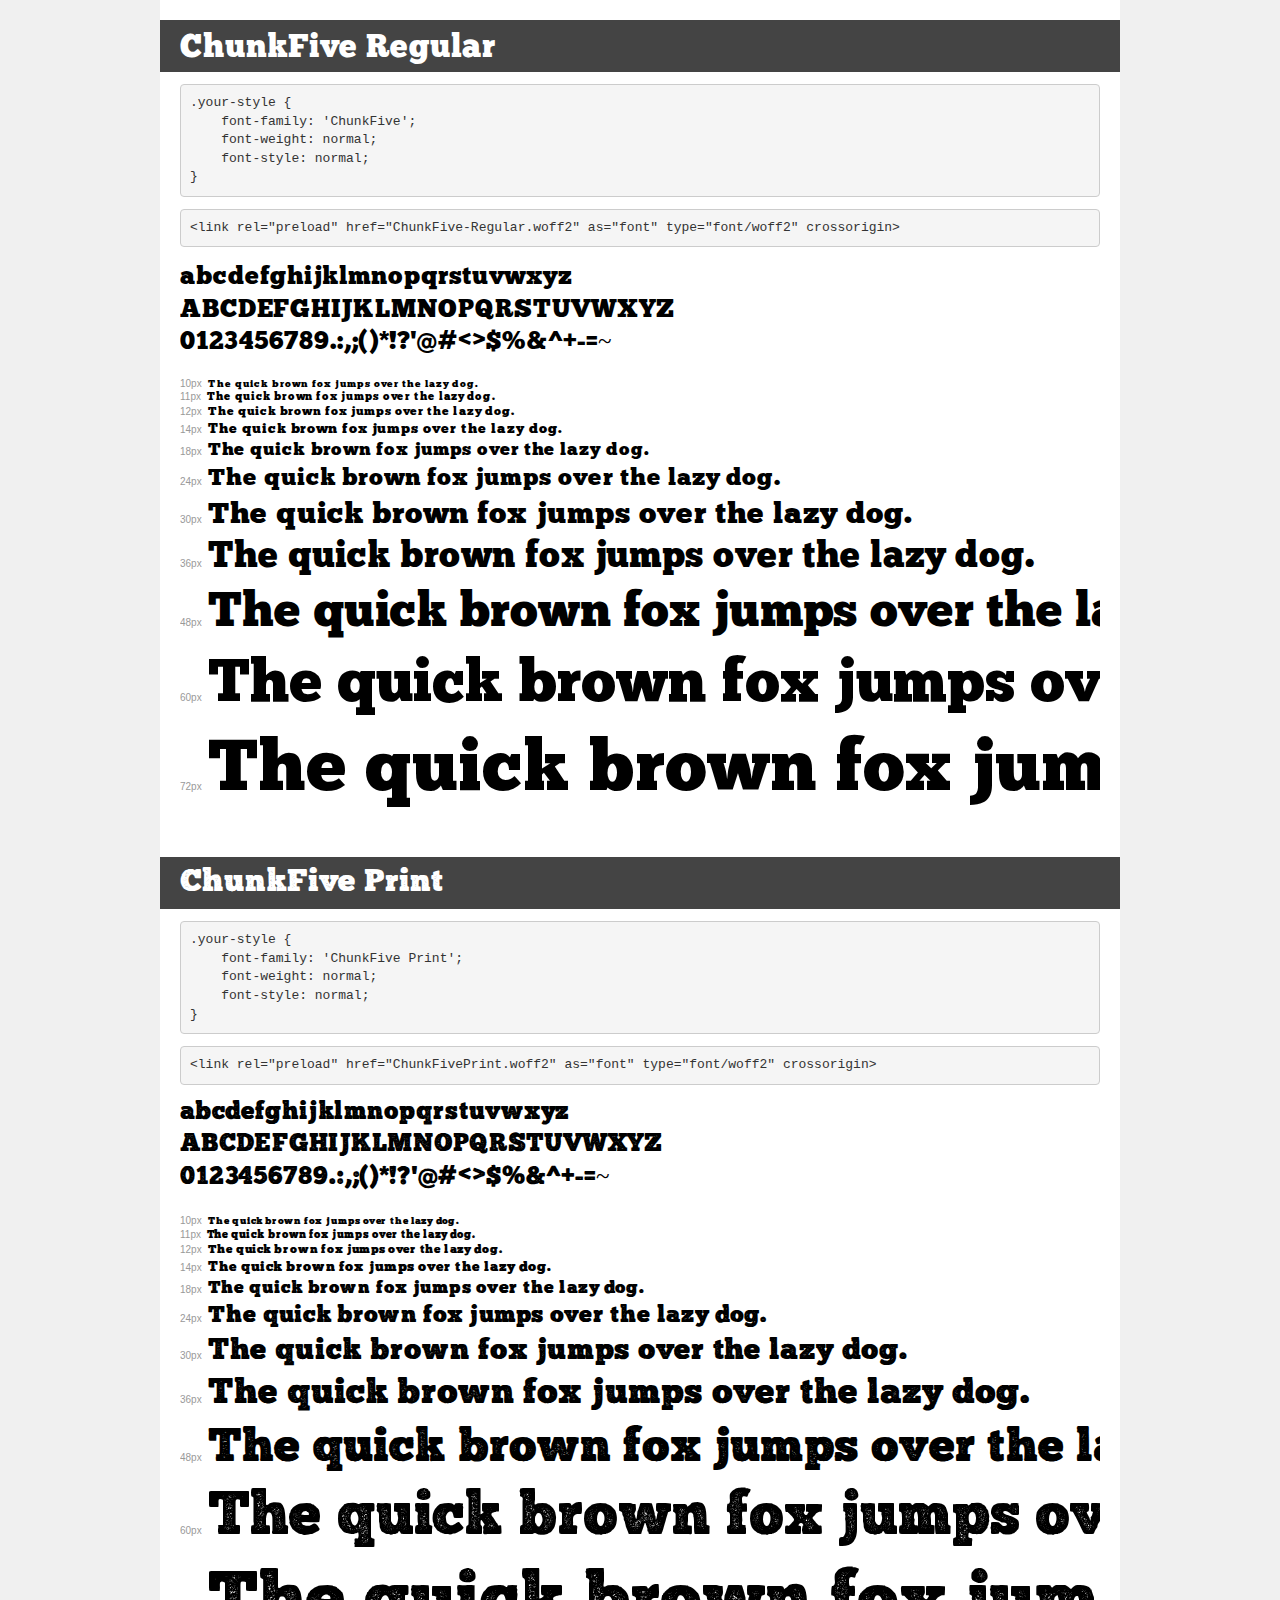
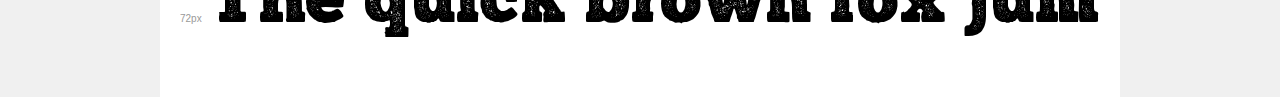
<file: fonts/demo.html>
<!DOCTYPE html>
<html lang="en">
<head>
    <meta charset="utf-8">
    <meta http-equiv="X-UA-Compatible" content="IE=edge">
    <meta name="viewport" content="width=device-width, initial-scale=1">
    <meta name="robots" content="noindex, noarchive">
    <meta name="format-detection" content="telephone=no">
    <title>Transfonter demo</title>
    <link href="stylesheet.css" rel="stylesheet">
    <style>
        /*
        http://meyerweb.com/eric/tools/css/reset/
        v2.0 | 20110126
        License: none (public domain)
        */
        html, body, div, span, applet, object, iframe,
        h1, h2, h3, h4, h5, h6, p, blockquote, pre,
        a, abbr, acronym, address, big, cite, code,
        del, dfn, em, img, ins, kbd, q, s, samp,
        small, strike, strong, sub, sup, tt, var,
        b, u, i, center,
        dl, dt, dd, ol, ul, li,
        fieldset, form, label, legend,
        table, caption, tbody, tfoot, thead, tr, th, td,
        article, aside, canvas, details, embed,
        figure, figcaption, footer, header, hgroup,
        menu, nav, output, ruby, section, summary,
        time, mark, audio, video {
            margin: 0;
            padding: 0;
            border: 0;
            font-size: 100%;
            font: inherit;
            vertical-align: baseline;
        }
        /* HTML5 display-role reset for older browsers */
        article, aside, details, figcaption, figure,
        footer, header, hgroup, menu, nav, section {
            display: block;
        }
        body {
            line-height: 1;
        }
        ol, ul {
            list-style: none;
        }
        blockquote, q {
            quotes: none;
        }
        blockquote:before, blockquote:after,
        q:before, q:after {
            content: '';
            content: none;
        }
        table {
            border-collapse: collapse;
            border-spacing: 0;
        }
        /* demo styles */
        body {
            background: #f0f0f0;
            color: #000;
        }
        .page {
            background: #fff;
            width: 920px;
            margin: 0 auto;
            padding: 20px 20px 0 20px;
            overflow: hidden;
        }
        .font-container {
            overflow-x: auto;
            overflow-y: hidden;
            margin-bottom: 40px;
            line-height: 1.3;
            white-space: nowrap;
            padding-bottom: 5px;
        }
        h1 {
            position: relative;
            background: #444;
            font-size: 32px;
            color: #fff;
            padding: 10px 20px;
            margin: 0 -20px 12px -20px;
        }
        .letters {
            font-size: 25px;
            margin-bottom: 20px;
        }
        .s10:before {
            content: '10px';
        }
        .s11:before {
            content: '11px';
        }
        .s12:before {
            content: '12px';
        }
        .s14:before {
            content: '14px';
        }
        .s18:before {
            content: '18px';
        }
        .s24:before {
            content: '24px';
        }
        .s30:before {
            content: '30px';
        }
        .s36:before {
            content: '36px';
        }
        .s48:before {
            content: '48px';
        }
        .s60:before {
            content: '60px';
        }
        .s72:before {
            content: '72px';
        }
        .s10:before, .s11:before, .s12:before, .s14:before,
        .s18:before, .s24:before, .s30:before, .s36:before,
        .s48:before, .s60:before, .s72:before {
            font-family: Arial, sans-serif;
            font-size: 10px;
            font-weight: normal;
            font-style: normal;
            color: #999;
            padding-right: 6px;
        }
        pre {
            display: block;
            padding: 9px;
            margin: 0 0 12px;
            font-family: Monaco, Menlo, Consolas, "Courier New", monospace;
            font-size: 13px;
            line-height: 1.428571429;
            color: #333;
            font-weight: normal;
            font-style: normal;
            background-color: #f5f5f5;
            border: 1px solid #ccc;
            overflow-x: auto;
            border-radius: 4px;
        }
        /* responsive */
        @media (max-width: 959px) {
            .page {
                width: auto;
                margin: 0;
            }
        }
    </style>
</head>
<body>
<div class="page">
    <div class="demo">
        <h1 style="font-family: 'ChunkFive'; font-weight: normal; font-style: normal;">ChunkFive Regular</h1>
        <pre title="Usage">.your-style {
    font-family: 'ChunkFive';
    font-weight: normal;
    font-style: normal;
}</pre>
        <pre title="Preload (optional)">
&lt;link rel=&quot;preload&quot; href=&quot;ChunkFive-Regular.woff2&quot; as=&quot;font&quot; type=&quot;font/woff2&quot; crossorigin&gt;</pre>
        <div class="font-container" style="font-family: 'ChunkFive'; font-weight: normal; font-style: normal;">
            <p class="letters">
                abcdefghijklmnopqrstuvwxyz<br>
ABCDEFGHIJKLMNOPQRSTUVWXYZ<br>
                0123456789.:,;()*!?'@#&lt;&gt;$%&^+-=~
            </p>
            <p class="s10" style="font-size: 10px;">The quick brown fox jumps over the lazy dog.</p>
            <p class="s11" style="font-size: 11px;">The quick brown fox jumps over the lazy dog.</p>
            <p class="s12" style="font-size: 12px;">The quick brown fox jumps over the lazy dog.</p>
            <p class="s14" style="font-size: 14px;">The quick brown fox jumps over the lazy dog.</p>
            <p class="s18" style="font-size: 18px;">The quick brown fox jumps over the lazy dog.</p>
            <p class="s24" style="font-size: 24px;">The quick brown fox jumps over the lazy dog.</p>
            <p class="s30" style="font-size: 30px;">The quick brown fox jumps over the lazy dog.</p>
            <p class="s36" style="font-size: 36px;">The quick brown fox jumps over the lazy dog.</p>
            <p class="s48" style="font-size: 48px;">The quick brown fox jumps over the lazy dog.</p>
            <p class="s60" style="font-size: 60px;">The quick brown fox jumps over the lazy dog.</p>
            <p class="s72" style="font-size: 72px;">The quick brown fox jumps over the lazy dog.</p>
        </div>
    </div>

    <div class="demo">
        <h1 style="font-family: 'ChunkFive Print'; font-weight: normal; font-style: normal;">ChunkFive Print</h1>
        <pre title="Usage">.your-style {
    font-family: 'ChunkFive Print';
    font-weight: normal;
    font-style: normal;
}</pre>
        <pre title="Preload (optional)">
&lt;link rel=&quot;preload&quot; href=&quot;ChunkFivePrint.woff2&quot; as=&quot;font&quot; type=&quot;font/woff2&quot; crossorigin&gt;</pre>
        <div class="font-container" style="font-family: 'ChunkFive Print'; font-weight: normal; font-style: normal;">
            <p class="letters">
                abcdefghijklmnopqrstuvwxyz<br>
ABCDEFGHIJKLMNOPQRSTUVWXYZ<br>
                0123456789.:,;()*!?'@#&lt;&gt;$%&^+-=~
            </p>
            <p class="s10" style="font-size: 10px;">The quick brown fox jumps over the lazy dog.</p>
            <p class="s11" style="font-size: 11px;">The quick brown fox jumps over the lazy dog.</p>
            <p class="s12" style="font-size: 12px;">The quick brown fox jumps over the lazy dog.</p>
            <p class="s14" style="font-size: 14px;">The quick brown fox jumps over the lazy dog.</p>
            <p class="s18" style="font-size: 18px;">The quick brown fox jumps over the lazy dog.</p>
            <p class="s24" style="font-size: 24px;">The quick brown fox jumps over the lazy dog.</p>
            <p class="s30" style="font-size: 30px;">The quick brown fox jumps over the lazy dog.</p>
            <p class="s36" style="font-size: 36px;">The quick brown fox jumps over the lazy dog.</p>
            <p class="s48" style="font-size: 48px;">The quick brown fox jumps over the lazy dog.</p>
            <p class="s60" style="font-size: 60px;">The quick brown fox jumps over the lazy dog.</p>
            <p class="s72" style="font-size: 72px;">The quick brown fox jumps over the lazy dog.</p>
        </div>
    </div>

</div>
</body>
</html>
</file>
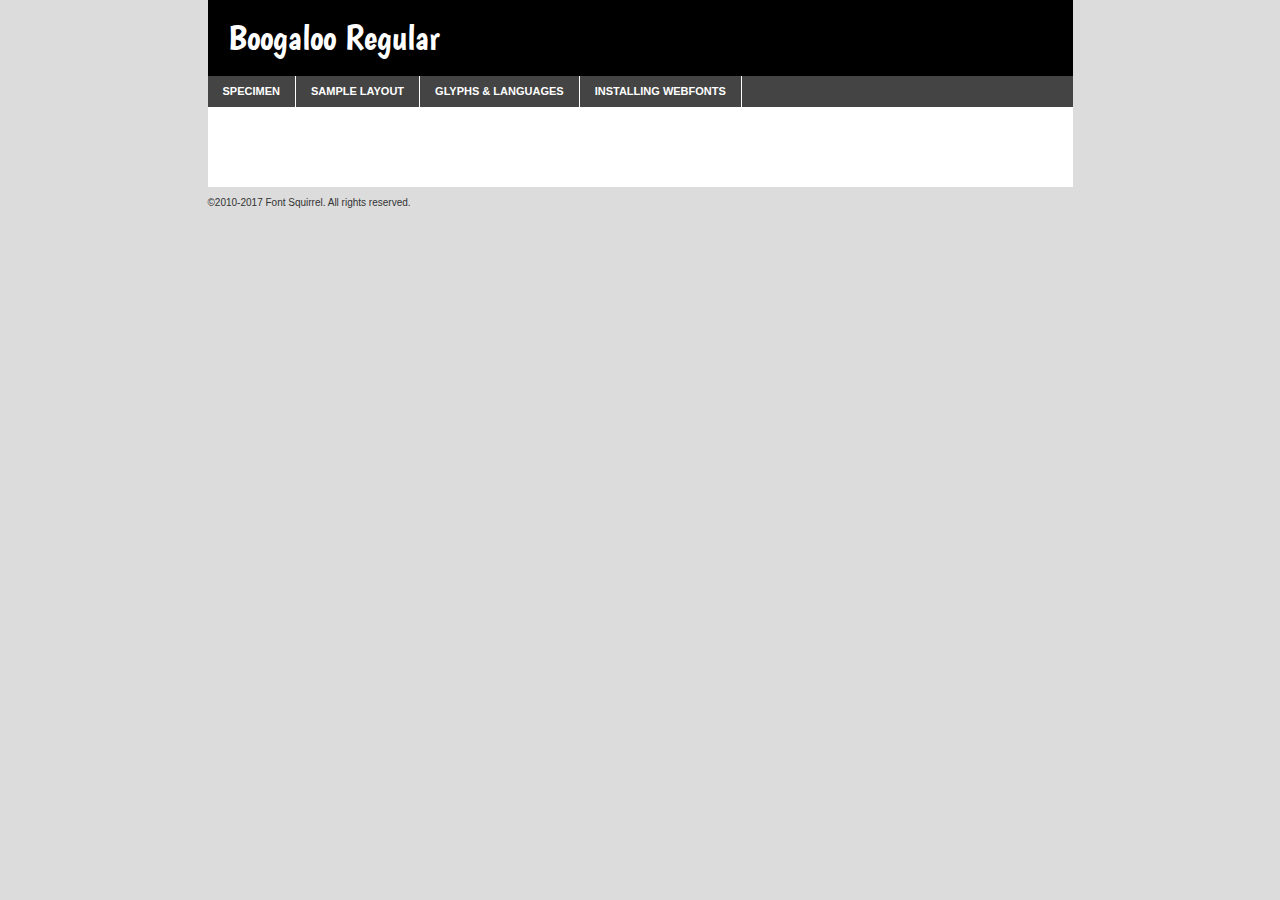
<file: font/webfontkit-20250608-030542/boogaloo-regular-demo.html>
<!DOCTYPE html PUBLIC "-//W3C//DTD XHTML 1.0 Transitional//EN"
        "http://www.w3.org/TR/xhtml1/DTD/xhtml1-transitional.dtd">

<html xmlns="http://www.w3.org/1999/xhtml" xml:lang="en" lang="en">
<head>
    <meta http-equiv="Content-Type" content="text/html; charset=utf-8"/>
    <script src="http://ajax.googleapis.com/ajax/libs/jquery/1.7.2/jquery.min.js" type="text/javascript" charset="utf-8"></script>
    <script type="text/javascript">
		(function($) {
			$.fn.easyTabs = function(option) {
				var param = jQuery.extend({ fadeSpeed: 'fast', defaultContent: 1, activeClass: 'active' }, option);
				$(this).each(function() {
					var thisId = '#' + this.id;
					if ( param.defaultContent == '' )
					{
						param.defaultContent = 1;
					}
					if ( typeof param.defaultContent == 'number' )
					{
						var defaultTab = $(thisId + ' .tabs li:eq(' + (param.defaultContent - 1) + ') a').attr('href').substr(1);
					}
					else
					{
						var defaultTab = param.defaultContent;
					}
					$(thisId + ' .tabs li a').each(function() {
						var tabToHide = $(this).attr('href').substr(1);
						$('#' + tabToHide).addClass('easytabs-tab-content');
					});
					hideAll();
					changeContent(defaultTab);

					function hideAll() {$(thisId + ' .easytabs-tab-content').hide();}

					function changeContent(tabId)
					{
						hideAll();
						$(thisId + ' .tabs li').removeClass(param.activeClass);
						$(thisId + ' .tabs li a[href=#' + tabId + ']').closest('li').addClass(param.activeClass);
						if ( param.fadeSpeed != 'none' )
						{
							$(thisId + ' #' + tabId).fadeIn(param.fadeSpeed);
						}
						else
						{
							$(thisId + ' #' + tabId).show();
						}
					}

					$(thisId + ' .tabs li').click(function() {
						var tabId = $(this).find('a').attr('href').substr(1);
						changeContent(tabId);
						return false;
					});
				});
			}
		})(jQuery);
    </script>
    <link rel="stylesheet" href="specimen_files/specimen_stylesheet.css" type="text/css" charset="utf-8"/>
    <link rel="stylesheet" href="stylesheet.css" type="text/css" charset="utf-8"/>

    <style type="text/css">
        		body {
			font-family: 'boogalooregular';
        		}

            </style>

    <title>Boogaloo Regular Specimen</title>


    <script type="text/javascript" charset="utf-8">
		$(document).ready(function() {
			$('#container').easyTabs({ defaultContent: 1 });
		});
    </script>
</head>

<body>
<div id="container">
    <div id="header">
		Boogaloo Regular    </div>
    <ul class="tabs">
        <li><a href="#specimen">Specimen</a></li>
        <li><a href="#layout">Sample Layout</a></li>
                <li><a href="#glyphs">Glyphs &amp; Languages</a></li>
        <li><a href="#installing">Installing Webfonts</a></li>

    </ul>

    <div id="main_content">


        <div id="specimen">

            <div class="section">
                <div class="grid12 firstcol">
                    <div class="huge">AaBb</div>
                </div>
            </div>

            <div class="section">
                <div class="glyph_range">A&#x200B;B&#x200b;C&#x200b;D&#x200b;E&#x200b;F&#x200b;G&#x200b;H&#x200b;I&#x200b;J&#x200b;K&#x200b;L&#x200b;M&#x200b;N&#x200b;O&#x200b;P&#x200b;Q&#x200b;R&#x200b;S&#x200b;T&#x200b;U&#x200b;V&#x200b;W&#x200b;X&#x200b;Y&#x200b;Z&#x200b;a&#x200b;b&#x200b;c&#x200b;d&#x200b;e&#x200b;f&#x200b;g&#x200b;h&#x200b;i&#x200b;j&#x200b;k&#x200b;l&#x200b;m&#x200b;n&#x200b;o&#x200b;p&#x200b;q&#x200b;r&#x200b;s&#x200b;t&#x200b;u&#x200b;v&#x200b;w&#x200b;x&#x200b;y&#x200b;z&#x200b;1&#x200b;2&#x200b;3&#x200b;4&#x200b;5&#x200b;6&#x200b;7&#x200b;8&#x200b;9&#x200b;0&#x200b;&amp;&#x200b;.&#x200b;,&#x200b;?&#x200b;!&#x200b;&#64;&#x200b;(&#x200b;)&#x200b;#&#x200b;$&#x200b;%&#x200b;*&#x200b;+&#x200b;-&#x200b;=&#x200b;:&#x200b;;</div>
            </div>
            <div class="section">
                <div class="grid12 firstcol">
                    <table class="sample_table">
                        <tr>
                            <td>10</td>
                            <td class="size10">abcdefghijklmnopqrstuvwxyzABCDEFGHIJKLMNOPQRSTUVWXYZ0123456789abcdefghijklmnopqrstuvwxyzABCDEFGHIJKLMNOPQRSTUVWXYZ0123456789abcdefghijklmnopqrstuvwxyzABCDEFGHIJKLMNOPQRSTUVWXYZ</td>
                        </tr>
                        <tr>
                            <td>11</td>
                            <td class="size11">abcdefghijklmnopqrstuvwxyzABCDEFGHIJKLMNOPQRSTUVWXYZ0123456789abcdefghijklmnopqrstuvwxyzABCDEFGHIJKLMNOPQRSTUVWXYZ0123456789abcdefghijklmnopqrstuvwxyzABCDEFGHIJKLMNOPQRSTUVWXYZ</td>
                        </tr>
                        <tr>
                            <td>12</td>
                            <td class="size12">abcdefghijklmnopqrstuvwxyzABCDEFGHIJKLMNOPQRSTUVWXYZ0123456789abcdefghijklmnopqrstuvwxyzABCDEFGHIJKLMNOPQRSTUVWXYZ0123456789abcdefghijklmnopqrstuvwxyzABCDEFGHIJKLMNOPQRSTUVWXYZ</td>
                        </tr>
                        <tr>
                            <td>13</td>
                            <td class="size13">abcdefghijklmnopqrstuvwxyzABCDEFGHIJKLMNOPQRSTUVWXYZ0123456789abcdefghijklmnopqrstuvwxyzABCDEFGHIJKLMNOPQRSTUVWXYZ0123456789abcdefghijklmnopqrstuvwxyzABCDEFGHIJKLMNOPQRSTUVWXYZ</td>
                        </tr>
                        <tr>
                            <td>14</td>
                            <td class="size14">abcdefghijklmnopqrstuvwxyzABCDEFGHIJKLMNOPQRSTUVWXYZ0123456789abcdefghijklmnopqrstuvwxyzABCDEFGHIJKLMNOPQRSTUVWXYZ0123456789abcdefghijklmnopqrstuvwxyzABCDEFGHIJKLMNOPQRSTUVWXYZ</td>
                        </tr>
                        <tr>
                            <td>16</td>
                            <td class="size16">abcdefghijklmnopqrstuvwxyzABCDEFGHIJKLMNOPQRSTUVWXYZ0123456789abcdefghijklmnopqrstuvwxyzABCDEFGHIJKLMNOPQRSTUVWXYZ</td>
                        </tr>
                        <tr>
                            <td>18</td>
                            <td class="size18">abcdefghijklmnopqrstuvwxyzABCDEFGHIJKLMNOPQRSTUVWXYZ0123456789abcdefghijklmnopqrstuvwxyzABCDEFGHIJKLMNOPQRSTUVWXYZ</td>
                        </tr>
                        <tr>
                            <td>20</td>
                            <td class="size20">abcdefghijklmnopqrstuvwxyzABCDEFGHIJKLMNOPQRSTUVWXYZ0123456789abcdefghijklmnopqrstuvwxyzABCDEFGHIJKLMNOPQRSTUVWXYZ</td>
                        </tr>
                        <tr>
                            <td>24</td>
                            <td class="size24">abcdefghijklmnopqrstuvwxyzABCDEFGHIJKLMNOPQRSTUVWXYZ0123456789abcdefghijklmnopqrstuvwxyzABCDEFGHIJKLMNOPQRSTUVWXYZ</td>
                        </tr>
                        <tr>
                            <td>30</td>
                            <td class="size30">abcdefghijklmnopqrstuvwxyzABCDEFGHIJKLMNOPQRSTUVWXYZ0123456789abcdefghijklmnopqrstuvwxyzABCDEFGHIJKLMNOPQRSTUVWXYZ</td>
                        </tr>
                        <tr>
                            <td>36</td>
                            <td class="size36">abcdefghijklmnopqrstuvwxyzABCDEFGHIJKLMNOPQRSTUVWXYZ0123456789abcdefghijklmnopqrstuvwxyzABCDEFGHIJKLMNOPQRSTUVWXYZ</td>
                        </tr>
                        <tr>
                            <td>48</td>
                            <td class="size48">abcdefghijklmnopqrstuvwxyzABCDEFGHIJKLMNOPQRSTUVWXYZ0123456789abcdefghijklmnopqrstuvwxyzABCDEFGHIJKLMNOPQRSTUVWXYZ</td>
                        </tr>
                        <tr>
                            <td>60</td>
                            <td class="size60">abcdefghijklmnopqrstuvwxyzABCDEFGHIJKLMNOPQRSTUVWXYZ0123456789abcdefghijklmnopqrstuvwxyzABCDEFGHIJKLMNOPQRSTUVWXYZ</td>
                        </tr>
                        <tr>
                            <td>72</td>
                            <td class="size72">abcdefghijklmnopqrstuvwxyzABCDEFGHIJKLMNOPQRSTUVWXYZ0123456789abcdefghijklmnopqrstuvwxyzABCDEFGHIJKLMNOPQRSTUVWXYZ</td>
                        </tr>
                        <tr>
                            <td>90</td>
                            <td class="size90">abcdefghijklmnopqrstuvwxyzABCDEFGHIJKLMNOPQRSTUVWXYZ0123456789abcdefghijklmnopqrstuvwxyzABCDEFGHIJKLMNOPQRSTUVWXYZ</td>
                        </tr>
                    </table>

                </div>

            </div>


            <div class="section" id="bodycomparison">


                <div id="xheight">
                    <div class="fontbody">&#x25FC;&#x25FC;&#x25FC;&#x25FC;&#x25FC;&#x25FC;&#x25FC;&#x25FC;&#x25FC;&#x25FC;&#x25FC;&#x25FC;&#x25FC;&#x25FC;&#x25FC;&#x25FC;&#x25FC;&#x25FC;&#x25FC;&#x25FC;&#x25FC;&#x25FC;&#x25FC;&#x25FC;&#x25FC;&#x25FC;&#x25FC;&#x25FC;&#x25FC;&#x25FC;&#x25FC;&#x25FC;&#x25FC;&#x25FC;&#x25FC;&#x25FC;&#x25FC;&#x25FC;&#x25FC;&#x25FC;&#x25FC;&#x25FC;&#x25FC;&#x25FC;&#x25FC;&#x25FC;&#x25FC;&#x25FC;&#x25FC;&#x25FC;&#x25FC;&#x25FC;&#x25FC;&#x25FC;&#x25FC;&#x25FC;&#x25FC;&#x25FC;&#x25FC;&#x25FC;&#x25FC;&#x25FC;&#x25FC;&#x25FC;&#x25FC;&#x25FC;&#x25FC;&#x25FC;&#x25FC;&#x25FC;&#x25FC;&#x25FC;&#x25FC;&#x25FC;&#x25FC;&#x25FC;&#x25FC;&#x25FC;&#x25FC;&#x25FC;&#x25FC;&#x25FC;&#x25FC;&#x25FC;&#x25FC;&#x25FC;&#x25FC;&#x25FC;&#x25FC;&#x25FC;&#x25FC;&#x25FC;&#x25FC;&#x25FC;&#x25FC;&#x25FC;&#x25FC;&#x25FC;&#x25FC;body</div>
                    <div class="arialbody">body</div>
                    <div class="verdanabody">body</div>
                    <div class="georgiabody">body</div>
                </div>
                <div class="fontbody" style="z-index:1">
                    body<span>Boogaloo Regular</span>
                </div>
                <div class="arialbody" style="z-index:1">
                    body<span>Arial</span>
                </div>
                <div class="verdanabody" style="z-index:1">
                    body<span>Verdana</span>
                </div>
                <div class="georgiabody" style="z-index:1">
                    body<span>Georgia</span>
                </div>


            </div>


            <div class="section psample psample_row1" id="">

                <div class="grid2 firstcol">
                    <p class="size10"><span>10.</span>Aenean lacinia bibendum nulla sed consectetur. Fusce dapibus, tellus ac cursus commodo, tortor mauris condimentum nibh, ut fermentum massa justo sit amet risus. Nullam id dolor id nibh ultricies vehicula ut id elit. Cum sociis natoque penatibus et magnis dis parturient montes, nascetur ridiculus mus. Nulla vitae elit libero, a pharetra augue.</p>

                </div>
                <div class="grid3">
                    <p class="size11"><span>11.</span>Aenean lacinia bibendum nulla sed consectetur. Fusce dapibus, tellus ac cursus commodo, tortor mauris condimentum nibh, ut fermentum massa justo sit amet risus. Nullam id dolor id nibh ultricies vehicula ut id elit. Cum sociis natoque penatibus et magnis dis parturient montes, nascetur ridiculus mus. Nulla vitae elit libero, a pharetra augue.</p>

                </div>
                <div class="grid3">
                    <p class="size12"><span>12.</span>Aenean lacinia bibendum nulla sed consectetur. Fusce dapibus, tellus ac cursus commodo, tortor mauris condimentum nibh, ut fermentum massa justo sit amet risus. Nullam id dolor id nibh ultricies vehicula ut id elit. Cum sociis natoque penatibus et magnis dis parturient montes, nascetur ridiculus mus. Nulla vitae elit libero, a pharetra augue.</p>

                </div>
                <div class="grid4">
                    <p class="size13"><span>13.</span>Aenean lacinia bibendum nulla sed consectetur. Fusce dapibus, tellus ac cursus commodo, tortor mauris condimentum nibh, ut fermentum massa justo sit amet risus. Nullam id dolor id nibh ultricies vehicula ut id elit. Cum sociis natoque penatibus et magnis dis parturient montes, nascetur ridiculus mus. Nulla vitae elit libero, a pharetra augue.</p>

                </div>
                <div class="white_blend"></div>

            </div>
            <div class="section psample psample_row2" id="">
                <div class="grid3 firstcol">
                    <p class="size14"><span>14.</span>Aenean lacinia bibendum nulla sed consectetur. Fusce dapibus, tellus ac cursus commodo, tortor mauris condimentum nibh, ut fermentum massa justo sit amet risus. Nullam id dolor id nibh ultricies vehicula ut id elit. Cum sociis natoque penatibus et magnis dis parturient montes, nascetur ridiculus mus. Nulla vitae elit libero, a pharetra augue.</p>

                </div>
                <div class="grid4">
                    <p class="size16"><span>16.</span>Aenean lacinia bibendum nulla sed consectetur. Fusce dapibus, tellus ac cursus commodo, tortor mauris condimentum nibh, ut fermentum massa justo sit amet risus. Nullam id dolor id nibh ultricies vehicula ut id elit. Cum sociis natoque penatibus et magnis dis parturient montes, nascetur ridiculus mus. Nulla vitae elit libero, a pharetra augue.</p>

                </div>
                <div class="grid5">
                    <p class="size18"><span>18.</span>Aenean lacinia bibendum nulla sed consectetur. Fusce dapibus, tellus ac cursus commodo, tortor mauris condimentum nibh, ut fermentum massa justo sit amet risus. Nullam id dolor id nibh ultricies vehicula ut id elit. Cum sociis natoque penatibus et magnis dis parturient montes, nascetur ridiculus mus. Nulla vitae elit libero, a pharetra augue.</p>

                </div>

                <div class="white_blend"></div>

            </div>

            <div class="section psample psample_row3" id="">
                <div class="grid5 firstcol">
                    <p class="size20"><span>20.</span>Aenean lacinia bibendum nulla sed consectetur. Fusce dapibus, tellus ac cursus commodo, tortor mauris condimentum nibh, ut fermentum massa justo sit amet risus. Nullam id dolor id nibh ultricies vehicula ut id elit. Cum sociis natoque penatibus et magnis dis parturient montes, nascetur ridiculus mus. Nulla vitae elit libero, a pharetra augue.</p>
                </div>
                <div class="grid7">
                    <p class="size24"><span>24.</span>Aenean lacinia bibendum nulla sed consectetur. Fusce dapibus, tellus ac cursus commodo, tortor mauris condimentum nibh, ut fermentum massa justo sit amet risus. Nullam id dolor id nibh ultricies vehicula ut id elit. Cum sociis natoque penatibus et magnis dis parturient montes, nascetur ridiculus mus. Nulla vitae elit libero, a pharetra augue.</p>
                </div>

                <div class="white_blend"></div>

            </div>

            <div class="section psample psample_row4" id="">
                <div class="grid12 firstcol">
                    <p class="size30"><span>30.</span>Aenean lacinia bibendum nulla sed consectetur. Fusce dapibus, tellus ac cursus commodo, tortor mauris condimentum nibh, ut fermentum massa justo sit amet risus. Nullam id dolor id nibh ultricies vehicula ut id elit. Cum sociis natoque penatibus et magnis dis parturient montes, nascetur ridiculus mus. Nulla vitae elit libero, a pharetra augue.</p>
                </div>
                <div class="white_blend"></div>

            </div>


            <div class="section psample psample_row1 fullreverse">
                <div class="grid2 firstcol">
                    <p class="size10"><span>10.</span>Aenean lacinia bibendum nulla sed consectetur. Fusce dapibus, tellus ac cursus commodo, tortor mauris condimentum nibh, ut fermentum massa justo sit amet risus. Nullam id dolor id nibh ultricies vehicula ut id elit. Cum sociis natoque penatibus et magnis dis parturient montes, nascetur ridiculus mus. Nulla vitae elit libero, a pharetra augue.</p>

                </div>
                <div class="grid3">
                    <p class="size11"><span>11.</span>Aenean lacinia bibendum nulla sed consectetur. Fusce dapibus, tellus ac cursus commodo, tortor mauris condimentum nibh, ut fermentum massa justo sit amet risus. Nullam id dolor id nibh ultricies vehicula ut id elit. Cum sociis natoque penatibus et magnis dis parturient montes, nascetur ridiculus mus. Nulla vitae elit libero, a pharetra augue.</p>

                </div>
                <div class="grid3">
                    <p class="size12"><span>12.</span>Aenean lacinia bibendum nulla sed consectetur. Fusce dapibus, tellus ac cursus commodo, tortor mauris condimentum nibh, ut fermentum massa justo sit amet risus. Nullam id dolor id nibh ultricies vehicula ut id elit. Cum sociis natoque penatibus et magnis dis parturient montes, nascetur ridiculus mus. Nulla vitae elit libero, a pharetra augue.</p>

                </div>
                <div class="grid4">
                    <p class="size13"><span>13.</span>Aenean lacinia bibendum nulla sed consectetur. Fusce dapibus, tellus ac cursus commodo, tortor mauris condimentum nibh, ut fermentum massa justo sit amet risus. Nullam id dolor id nibh ultricies vehicula ut id elit. Cum sociis natoque penatibus et magnis dis parturient montes, nascetur ridiculus mus. Nulla vitae elit libero, a pharetra augue.</p>

                </div>
                <div class="black_blend"></div>

            </div>

            <div class="section psample psample_row2 fullreverse">
                <div class="grid3 firstcol">
                    <p class="size14"><span>14.</span>Aenean lacinia bibendum nulla sed consectetur. Fusce dapibus, tellus ac cursus commodo, tortor mauris condimentum nibh, ut fermentum massa justo sit amet risus. Nullam id dolor id nibh ultricies vehicula ut id elit. Cum sociis natoque penatibus et magnis dis parturient montes, nascetur ridiculus mus. Nulla vitae elit libero, a pharetra augue.</p>

                </div>
                <div class="grid4">
                    <p class="size16"><span>16.</span>Aenean lacinia bibendum nulla sed consectetur. Fusce dapibus, tellus ac cursus commodo, tortor mauris condimentum nibh, ut fermentum massa justo sit amet risus. Nullam id dolor id nibh ultricies vehicula ut id elit. Cum sociis natoque penatibus et magnis dis parturient montes, nascetur ridiculus mus. Nulla vitae elit libero, a pharetra augue.</p>

                </div>
                <div class="grid5">
                    <p class="size18"><span>18.</span>Aenean lacinia bibendum nulla sed consectetur. Fusce dapibus, tellus ac cursus commodo, tortor mauris condimentum nibh, ut fermentum massa justo sit amet risus. Nullam id dolor id nibh ultricies vehicula ut id elit. Cum sociis natoque penatibus et magnis dis parturient montes, nascetur ridiculus mus. Nulla vitae elit libero, a pharetra augue.</p>

                </div>
                <div class="black_blend"></div>

            </div>

            <div class="section psample fullreverse psample_row3" id="">
                <div class="grid5 firstcol">
                    <p class="size20"><span>20.</span>Aenean lacinia bibendum nulla sed consectetur. Fusce dapibus, tellus ac cursus commodo, tortor mauris condimentum nibh, ut fermentum massa justo sit amet risus. Nullam id dolor id nibh ultricies vehicula ut id elit. Cum sociis natoque penatibus et magnis dis parturient montes, nascetur ridiculus mus. Nulla vitae elit libero, a pharetra augue.</p>
                </div>
                <div class="grid7">
                    <p class="size24"><span>24.</span>Aenean lacinia bibendum nulla sed consectetur. Fusce dapibus, tellus ac cursus commodo, tortor mauris condimentum nibh, ut fermentum massa justo sit amet risus. Nullam id dolor id nibh ultricies vehicula ut id elit. Cum sociis natoque penatibus et magnis dis parturient montes, nascetur ridiculus mus. Nulla vitae elit libero, a pharetra augue.</p>
                </div>

                <div class="black_blend"></div>

            </div>

            <div class="section psample fullreverse psample_row4" id="" style="border-bottom: 20px #000 solid;">
                <div class="grid12 firstcol">
                    <p class="size30"><span>30.</span>Aenean lacinia bibendum nulla sed consectetur. Fusce dapibus, tellus ac cursus commodo, tortor mauris condimentum nibh, ut fermentum massa justo sit amet risus. Nullam id dolor id nibh ultricies vehicula ut id elit. Cum sociis natoque penatibus et magnis dis parturient montes, nascetur ridiculus mus. Nulla vitae elit libero, a pharetra augue.</p>
                </div>
                <div class="black_blend"></div>

            </div>


        </div>

        <div id="layout">

            <div class="section">

                <div class="grid12 firstcol">
                    <h1>Lorem Ipsum Dolor</h1>
                    <h2>Etiam porta sem malesuada magna mollis euismod</h2>

                    <p class="byline">By <a href="#link">Aenean Lacinia</a></p>
                </div>
            </div>
            <div class="section">
                <div class="grid8 firstcol">
                    <p class="large">Donec sed odio dui. Morbi leo risus, porta ac consectetur ac, vestibulum at eros. Fusce dapibus, tellus ac cursus commodo, tortor mauris condimentum nibh, ut fermentum massa justo sit amet risus. </p>


                    <h3>Pellentesque ornare sem</h3>

                    <p>Maecenas sed diam eget risus varius blandit sit amet non magna. Maecenas faucibus mollis interdum. Donec ullamcorper nulla non metus auctor fringilla. Nullam id dolor id nibh ultricies vehicula ut id elit. Nullam id dolor id nibh ultricies vehicula ut id elit. </p>

                    <p>Aenean eu leo quam. Pellentesque ornare sem lacinia quam venenatis vestibulum. Lorem ipsum dolor sit amet, consectetur adipiscing elit. Cum sociis natoque penatibus et magnis dis parturient montes, nascetur ridiculus mus. </p>

                    <p>Nulla vitae elit libero, a pharetra augue. Praesent commodo cursus magna, vel scelerisque nisl consectetur et. Aenean lacinia bibendum nulla sed consectetur. </p>

                    <p>Nullam quis risus eget urna mollis ornare vel eu leo. Nullam quis risus eget urna mollis ornare vel eu leo. Maecenas sed diam eget risus varius blandit sit amet non magna. Donec ullamcorper nulla non metus auctor fringilla. </p>

                    <h3>Cras mattis consectetur</h3>

                    <p>Aenean eu leo quam. Pellentesque ornare sem lacinia quam venenatis vestibulum. Aenean lacinia bibendum nulla sed consectetur. Integer posuere erat a ante venenatis dapibus posuere velit aliquet. Cras mattis consectetur purus sit amet fermentum. </p>

                    <p>Nullam id dolor id nibh ultricies vehicula ut id elit. Nullam quis risus eget urna mollis ornare vel eu leo. Cras mattis consectetur purus sit amet fermentum.</p>
                </div>

                <div class="grid4 sidebar">

                    <div class="box reverse">
                        <p class="last">Nullam quis risus eget urna mollis ornare vel eu leo. Donec ullamcorper nulla non metus auctor fringilla. Cras mattis consectetur purus sit amet fermentum. Sed posuere consectetur est at lobortis. Lorem ipsum dolor sit amet, consectetur adipiscing elit. </p>
                    </div>

                    <p class="caption">Maecenas sed diam eget risus varius.</p>

                    <p>Vestibulum id ligula porta felis euismod semper. Integer posuere erat a ante venenatis dapibus posuere velit aliquet. Vestibulum id ligula porta felis euismod semper. Sed posuere consectetur est at lobortis. Maecenas sed diam eget risus varius blandit sit amet non magna. Fusce dapibus, tellus ac cursus commodo, tortor mauris condimentum nibh, ut fermentum massa justo sit amet risus. </p>


                    <p>Duis mollis, est non commodo luctus, nisi erat porttitor ligula, eget lacinia odio sem nec elit. Aenean lacinia bibendum nulla sed consectetur. Vivamus sagittis lacus vel augue laoreet rutrum faucibus dolor auctor. Aenean lacinia bibendum nulla sed consectetur. Nullam quis risus eget urna mollis ornare vel eu leo. </p>

                    <p>Praesent commodo cursus magna, vel scelerisque nisl consectetur et. Donec ullamcorper nulla non metus auctor fringilla. Maecenas faucibus mollis interdum. Fusce dapibus, tellus ac cursus commodo, tortor mauris condimentum nibh, ut fermentum massa justo sit amet risus. </p>

                </div>
            </div>

        </div>


		

        <div id="glyphs">
            <div class="section">
                <div class="grid12 firstcol">

                    <h1>Language Support</h1>
                    <p>The subset of Boogaloo Regular in this kit supports the following languages:<br/>

						Albanian, Basque, Breton, Chamorro, Danish, Dutch, English, Faroese, Finnish, French, Frisian, Galician, German, Icelandic, Italian, Malagasy, Norwegian, Portuguese, Spanish, Alsatian, Aragonese, Arapaho, Arrernte, Asturian, Aymara, Bislama, Cebuano, Corsican, Fijian, French_creole, Genoese, Gilbertese, Greenlandic, Haitian_creole, Hiligaynon, Hmong, Hopi, Ibanag, Iloko_ilokano, Indonesian, Interglossa_glosa, Interlingua, Irish_gaelic, Jerriais, Lojban, Lombard, Luxembourgeois, Manx, Mohawk, Norfolk_pitcairnese, Occitan, Oromo, Pangasinan, Papiamento, Piedmontese, Potawatomi, Rhaeto-romance, Romansh, Rotokas, Sami_lule, Samoan, Sardinian, Scots_gaelic, Seychelles_creole, Shona, Sicilian, Somali, Southern_ndebele, Swahili, Swati_swazi, Tagalog_filipino_pilipino, Tetum, Tok_pisin, Uyghur_latinized, Volapuk, Walloon, Warlpiri, Xhosa, Yapese, Zulu, Latinbasic, Ubasic, Demo                    </p>
                    <h1>Glyph Chart</h1>
                    <p>The subset of Boogaloo Regular in this kit includes all the glyphs listed below. Unicode entities are included above each glyph to help you insert individual characters into your layout.</p>
                    <div id="glyph_chart">

						                            							                                <div><p>&amp;#13;</p>&#13;</div>
																				                                <div><p>&amp;#17;</p>&#17;</div>
																				                                <div><p>&amp;#32;</p>&#32;</div>
																				                                <div><p>&amp;#33;</p>&#33;</div>
																				                                <div><p>&amp;#34;</p>&#34;</div>
																				                                <div><p>&amp;#35;</p>&#35;</div>
																				                                <div><p>&amp;#36;</p>&#36;</div>
																				                                <div><p>&amp;#37;</p>&#37;</div>
																				                                <div><p>&amp;#38;</p>&#38;</div>
																				                                <div><p>&amp;#39;</p>&#39;</div>
																				                                <div><p>&amp;#40;</p>&#40;</div>
																				                                <div><p>&amp;#41;</p>&#41;</div>
																				                                <div><p>&amp;#42;</p>&#42;</div>
																				                                <div><p>&amp;#43;</p>&#43;</div>
																				                                <div><p>&amp;#44;</p>&#44;</div>
																				                                <div><p>&amp;#45;</p>&#45;</div>
																				                                <div><p>&amp;#46;</p>&#46;</div>
																				                                <div><p>&amp;#47;</p>&#47;</div>
																				                                <div><p>&amp;#48;</p>&#48;</div>
																				                                <div><p>&amp;#49;</p>&#49;</div>
																				                                <div><p>&amp;#50;</p>&#50;</div>
																				                                <div><p>&amp;#51;</p>&#51;</div>
																				                                <div><p>&amp;#52;</p>&#52;</div>
																				                                <div><p>&amp;#53;</p>&#53;</div>
																				                                <div><p>&amp;#54;</p>&#54;</div>
																				                                <div><p>&amp;#55;</p>&#55;</div>
																				                                <div><p>&amp;#56;</p>&#56;</div>
																				                                <div><p>&amp;#57;</p>&#57;</div>
																				                                <div><p>&amp;#58;</p>&#58;</div>
																				                                <div><p>&amp;#59;</p>&#59;</div>
																				                                <div><p>&amp;#60;</p>&#60;</div>
																				                                <div><p>&amp;#61;</p>&#61;</div>
																				                                <div><p>&amp;#62;</p>&#62;</div>
																				                                <div><p>&amp;#63;</p>&#63;</div>
																				                                <div><p>&amp;#64;</p>&#64;</div>
																				                                <div><p>&amp;#65;</p>&#65;</div>
																				                                <div><p>&amp;#66;</p>&#66;</div>
																				                                <div><p>&amp;#67;</p>&#67;</div>
																				                                <div><p>&amp;#68;</p>&#68;</div>
																				                                <div><p>&amp;#69;</p>&#69;</div>
																				                                <div><p>&amp;#70;</p>&#70;</div>
																				                                <div><p>&amp;#71;</p>&#71;</div>
																				                                <div><p>&amp;#72;</p>&#72;</div>
																				                                <div><p>&amp;#73;</p>&#73;</div>
																				                                <div><p>&amp;#74;</p>&#74;</div>
																				                                <div><p>&amp;#75;</p>&#75;</div>
																				                                <div><p>&amp;#76;</p>&#76;</div>
																				                                <div><p>&amp;#77;</p>&#77;</div>
																				                                <div><p>&amp;#78;</p>&#78;</div>
																				                                <div><p>&amp;#79;</p>&#79;</div>
																				                                <div><p>&amp;#80;</p>&#80;</div>
																				                                <div><p>&amp;#81;</p>&#81;</div>
																				                                <div><p>&amp;#82;</p>&#82;</div>
																				                                <div><p>&amp;#83;</p>&#83;</div>
																				                                <div><p>&amp;#84;</p>&#84;</div>
																				                                <div><p>&amp;#85;</p>&#85;</div>
																				                                <div><p>&amp;#86;</p>&#86;</div>
																				                                <div><p>&amp;#87;</p>&#87;</div>
																				                                <div><p>&amp;#88;</p>&#88;</div>
																				                                <div><p>&amp;#89;</p>&#89;</div>
																				                                <div><p>&amp;#90;</p>&#90;</div>
																				                                <div><p>&amp;#91;</p>&#91;</div>
																				                                <div><p>&amp;#92;</p>&#92;</div>
																				                                <div><p>&amp;#93;</p>&#93;</div>
																				                                <div><p>&amp;#94;</p>&#94;</div>
																				                                <div><p>&amp;#95;</p>&#95;</div>
																				                                <div><p>&amp;#96;</p>&#96;</div>
																				                                <div><p>&amp;#97;</p>&#97;</div>
																				                                <div><p>&amp;#98;</p>&#98;</div>
																				                                <div><p>&amp;#99;</p>&#99;</div>
																				                                <div><p>&amp;#100;</p>&#100;</div>
																				                                <div><p>&amp;#101;</p>&#101;</div>
																				                                <div><p>&amp;#102;</p>&#102;</div>
																				                                <div><p>&amp;#103;</p>&#103;</div>
																				                                <div><p>&amp;#104;</p>&#104;</div>
																				                                <div><p>&amp;#105;</p>&#105;</div>
																				                                <div><p>&amp;#106;</p>&#106;</div>
																				                                <div><p>&amp;#107;</p>&#107;</div>
																				                                <div><p>&amp;#108;</p>&#108;</div>
																				                                <div><p>&amp;#109;</p>&#109;</div>
																				                                <div><p>&amp;#110;</p>&#110;</div>
																				                                <div><p>&amp;#111;</p>&#111;</div>
																				                                <div><p>&amp;#112;</p>&#112;</div>
																				                                <div><p>&amp;#113;</p>&#113;</div>
																				                                <div><p>&amp;#114;</p>&#114;</div>
																				                                <div><p>&amp;#115;</p>&#115;</div>
																				                                <div><p>&amp;#116;</p>&#116;</div>
																				                                <div><p>&amp;#117;</p>&#117;</div>
																				                                <div><p>&amp;#118;</p>&#118;</div>
																				                                <div><p>&amp;#119;</p>&#119;</div>
																				                                <div><p>&amp;#120;</p>&#120;</div>
																				                                <div><p>&amp;#121;</p>&#121;</div>
																				                                <div><p>&amp;#122;</p>&#122;</div>
																				                                <div><p>&amp;#123;</p>&#123;</div>
																				                                <div><p>&amp;#124;</p>&#124;</div>
																				                                <div><p>&amp;#125;</p>&#125;</div>
																				                                <div><p>&amp;#126;</p>&#126;</div>
																				                                <div><p>&amp;#160;</p>&#160;</div>
																				                                <div><p>&amp;#161;</p>&#161;</div>
																				                                <div><p>&amp;#162;</p>&#162;</div>
																				                                <div><p>&amp;#163;</p>&#163;</div>
																				                                <div><p>&amp;#164;</p>&#164;</div>
																				                                <div><p>&amp;#165;</p>&#165;</div>
																				                                <div><p>&amp;#166;</p>&#166;</div>
																				                                <div><p>&amp;#167;</p>&#167;</div>
																				                                <div><p>&amp;#168;</p>&#168;</div>
																				                                <div><p>&amp;#169;</p>&#169;</div>
																				                                <div><p>&amp;#170;</p>&#170;</div>
																				                                <div><p>&amp;#171;</p>&#171;</div>
																				                                <div><p>&amp;#172;</p>&#172;</div>
																				                                <div><p>&amp;#173;</p>&#173;</div>
																				                                <div><p>&amp;#174;</p>&#174;</div>
																				                                <div><p>&amp;#175;</p>&#175;</div>
																				                                <div><p>&amp;#176;</p>&#176;</div>
																				                                <div><p>&amp;#177;</p>&#177;</div>
																				                                <div><p>&amp;#178;</p>&#178;</div>
																				                                <div><p>&amp;#179;</p>&#179;</div>
																				                                <div><p>&amp;#180;</p>&#180;</div>
																				                                <div><p>&amp;#181;</p>&#181;</div>
																				                                <div><p>&amp;#182;</p>&#182;</div>
																				                                <div><p>&amp;#183;</p>&#183;</div>
																				                                <div><p>&amp;#184;</p>&#184;</div>
																				                                <div><p>&amp;#185;</p>&#185;</div>
																				                                <div><p>&amp;#186;</p>&#186;</div>
																				                                <div><p>&amp;#187;</p>&#187;</div>
																				                                <div><p>&amp;#188;</p>&#188;</div>
																				                                <div><p>&amp;#189;</p>&#189;</div>
																				                                <div><p>&amp;#190;</p>&#190;</div>
																				                                <div><p>&amp;#191;</p>&#191;</div>
																				                                <div><p>&amp;#192;</p>&#192;</div>
																				                                <div><p>&amp;#193;</p>&#193;</div>
																				                                <div><p>&amp;#194;</p>&#194;</div>
																				                                <div><p>&amp;#195;</p>&#195;</div>
																				                                <div><p>&amp;#196;</p>&#196;</div>
																				                                <div><p>&amp;#197;</p>&#197;</div>
																				                                <div><p>&amp;#198;</p>&#198;</div>
																				                                <div><p>&amp;#199;</p>&#199;</div>
																				                                <div><p>&amp;#200;</p>&#200;</div>
																				                                <div><p>&amp;#201;</p>&#201;</div>
																				                                <div><p>&amp;#202;</p>&#202;</div>
																				                                <div><p>&amp;#203;</p>&#203;</div>
																				                                <div><p>&amp;#204;</p>&#204;</div>
																				                                <div><p>&amp;#205;</p>&#205;</div>
																				                                <div><p>&amp;#206;</p>&#206;</div>
																				                                <div><p>&amp;#207;</p>&#207;</div>
																				                                <div><p>&amp;#208;</p>&#208;</div>
																				                                <div><p>&amp;#209;</p>&#209;</div>
																				                                <div><p>&amp;#210;</p>&#210;</div>
																				                                <div><p>&amp;#211;</p>&#211;</div>
																				                                <div><p>&amp;#212;</p>&#212;</div>
																				                                <div><p>&amp;#213;</p>&#213;</div>
																				                                <div><p>&amp;#214;</p>&#214;</div>
																				                                <div><p>&amp;#215;</p>&#215;</div>
																				                                <div><p>&amp;#216;</p>&#216;</div>
																				                                <div><p>&amp;#217;</p>&#217;</div>
																				                                <div><p>&amp;#218;</p>&#218;</div>
																				                                <div><p>&amp;#219;</p>&#219;</div>
																				                                <div><p>&amp;#220;</p>&#220;</div>
																				                                <div><p>&amp;#221;</p>&#221;</div>
																				                                <div><p>&amp;#222;</p>&#222;</div>
																				                                <div><p>&amp;#223;</p>&#223;</div>
																				                                <div><p>&amp;#224;</p>&#224;</div>
																				                                <div><p>&amp;#225;</p>&#225;</div>
																				                                <div><p>&amp;#226;</p>&#226;</div>
																				                                <div><p>&amp;#227;</p>&#227;</div>
																				                                <div><p>&amp;#228;</p>&#228;</div>
																				                                <div><p>&amp;#229;</p>&#229;</div>
																				                                <div><p>&amp;#230;</p>&#230;</div>
																				                                <div><p>&amp;#231;</p>&#231;</div>
																				                                <div><p>&amp;#232;</p>&#232;</div>
																				                                <div><p>&amp;#233;</p>&#233;</div>
																				                                <div><p>&amp;#234;</p>&#234;</div>
																				                                <div><p>&amp;#235;</p>&#235;</div>
																				                                <div><p>&amp;#236;</p>&#236;</div>
																				                                <div><p>&amp;#237;</p>&#237;</div>
																				                                <div><p>&amp;#238;</p>&#238;</div>
																				                                <div><p>&amp;#239;</p>&#239;</div>
																				                                <div><p>&amp;#240;</p>&#240;</div>
																				                                <div><p>&amp;#241;</p>&#241;</div>
																				                                <div><p>&amp;#242;</p>&#242;</div>
																				                                <div><p>&amp;#243;</p>&#243;</div>
																				                                <div><p>&amp;#244;</p>&#244;</div>
																				                                <div><p>&amp;#245;</p>&#245;</div>
																				                                <div><p>&amp;#246;</p>&#246;</div>
																				                                <div><p>&amp;#247;</p>&#247;</div>
																				                                <div><p>&amp;#248;</p>&#248;</div>
																				                                <div><p>&amp;#249;</p>&#249;</div>
																				                                <div><p>&amp;#250;</p>&#250;</div>
																				                                <div><p>&amp;#251;</p>&#251;</div>
																				                                <div><p>&amp;#252;</p>&#252;</div>
																				                                <div><p>&amp;#253;</p>&#253;</div>
																				                                <div><p>&amp;#254;</p>&#254;</div>
																				                                <div><p>&amp;#255;</p>&#255;</div>
																				                                <div><p>&amp;#338;</p>&#338;</div>
																				                                <div><p>&amp;#339;</p>&#339;</div>
																				                                <div><p>&amp;#376;</p>&#376;</div>
																				                                <div><p>&amp;#710;</p>&#710;</div>
																				                                <div><p>&amp;#732;</p>&#732;</div>
																				                                <div><p>&amp;#8192;</p>&#8192;</div>
																				                                <div><p>&amp;#8193;</p>&#8193;</div>
																				                                <div><p>&amp;#8194;</p>&#8194;</div>
																				                                <div><p>&amp;#8195;</p>&#8195;</div>
																				                                <div><p>&amp;#8196;</p>&#8196;</div>
																				                                <div><p>&amp;#8197;</p>&#8197;</div>
																				                                <div><p>&amp;#8198;</p>&#8198;</div>
																				                                <div><p>&amp;#8199;</p>&#8199;</div>
																				                                <div><p>&amp;#8200;</p>&#8200;</div>
																				                                <div><p>&amp;#8201;</p>&#8201;</div>
																				                                <div><p>&amp;#8202;</p>&#8202;</div>
																				                                <div><p>&amp;#8208;</p>&#8208;</div>
																				                                <div><p>&amp;#8209;</p>&#8209;</div>
																				                                <div><p>&amp;#8210;</p>&#8210;</div>
																				                                <div><p>&amp;#8211;</p>&#8211;</div>
																				                                <div><p>&amp;#8212;</p>&#8212;</div>
																				                                <div><p>&amp;#8216;</p>&#8216;</div>
																				                                <div><p>&amp;#8217;</p>&#8217;</div>
																				                                <div><p>&amp;#8218;</p>&#8218;</div>
																				                                <div><p>&amp;#8220;</p>&#8220;</div>
																				                                <div><p>&amp;#8221;</p>&#8221;</div>
																				                                <div><p>&amp;#8222;</p>&#8222;</div>
																				                                <div><p>&amp;#8226;</p>&#8226;</div>
																				                                <div><p>&amp;#8230;</p>&#8230;</div>
																				                                <div><p>&amp;#8239;</p>&#8239;</div>
																				                                <div><p>&amp;#8249;</p>&#8249;</div>
																				                                <div><p>&amp;#8250;</p>&#8250;</div>
																				                                <div><p>&amp;#8287;</p>&#8287;</div>
																				                                <div><p>&amp;#8364;</p>&#8364;</div>
																				                                <div><p>&amp;#8482;</p>&#8482;</div>
																				                                <div><p>&amp;#9724;</p>&#9724;</div>
																				                                <div><p>&amp;#64257;</p>&#64257;</div>
																				                                <div><p>&amp;#64258;</p>&#64258;</div>
																																													                    </div>
                </div>


            </div>
        </div>


        <div id="specs">

        </div>

        <div id="installing">
            <div class="section">
                <div class="grid7 firstcol">
                    <h1>Installing Webfonts</h1>

                    <p>Webfonts are supported by all major browser platforms but not all in the same way. There are currently four different font formats that must be included in order to target all browsers. This includes TTF, WOFF, EOT and SVG.</p>

                    <h2>1. Upload your webfonts</h2>
                    <p>You must upload your webfont kit to your website. They should be in or near the same directory as your CSS files.</p>

                    <h2>2. Include the webfont stylesheet</h2>
                    <p>A special CSS @font-face declaration helps the various browsers select the appropriate font it needs without causing you a bunch of headaches. Learn more about this syntax by reading the <a href="https://www.fontspring.com/blog/further-hardening-of-the-bulletproof-syntax">Fontspring blog post</a> about it. The code for it is as follows:</p>


                    <code>
                        @font-face{
                        font-family: 'MyWebFont';
                        src: url('WebFont.eot');
                        src: url('WebFont.eot?#iefix') format('embedded-opentype'),
                        url('WebFont.woff') format('woff'),
                        url('WebFont.ttf') format('truetype'),
                        url('WebFont.svg#webfont') format('svg');
                        }
                    </code>

                    <p>We've already gone ahead and generated the code for you. All you have to do is link to the stylesheet in your HTML, like this:</p>
                    <code>&lt;link rel=&quot;stylesheet&quot; href=&quot;stylesheet.css&quot; type=&quot;text/css&quot; charset=&quot;utf-8&quot; /&gt;</code>

                    <h2>3. Modify your own stylesheet</h2>
                    <p>To take advantage of your new fonts, you must tell your stylesheet to use them. Look at the original @font-face declaration above and find the property called "font-family." The name linked there will be what you use to reference the font. Prepend that webfont name to the font stack in the "font-family" property, inside the selector you want to change. For example:</p>
                    <code>p { font-family: 'WebFont', Arial, sans-serif; }</code>

                    <h2>4. Test</h2>
                    <p>Getting webfonts to work cross-browser <em>can</em> be tricky. Use the information in the sidebar to help you if you find that fonts aren't loading in a particular browser.</p>
                </div>

                <div class="grid5 sidebar">
                    <div class="box">
                        <h2>Troubleshooting<br/>Font-Face Problems</h2>
                        <p>Having trouble getting your webfonts to load in your new website? Here are some tips to sort out what might be the problem.</p>

                        <h3>Fonts not showing in any browser</h3>

                        <p>This sounds like you need to work on the plumbing. You either did not upload the fonts to the correct directory, or you did not link the fonts properly in the CSS. If you've confirmed that all this is correct and you still have a problem, take a look at your .htaccess file and see if requests are getting intercepted.</p>

                        <h3>Fonts not loading in iPhone or iPad</h3>

                        <p>The most common problem here is that you are serving the fonts from an IIS server. IIS refuses to serve files that have unknown MIME types. If that is the case, you must set the MIME type for SVG to "image/svg+xml" in the server settings. Follow these instructions from Microsoft if you need help.</p>

                        <h3>Fonts not loading in Firefox</h3>

                        <p>The primary reason for this failure? You are still using a version Firefox older than 3.5. So upgrade already! If that isn't it, then you are very likely serving fonts from a different domain. Firefox requires that all font assets be served from the same domain. Lastly it is possible that you need to add WOFF to your list of MIME types (if you are serving via IIS.)</p>

                        <h3>Fonts not loading in IE</h3>

                        <p>Are you looking at Internet Explorer on an actual Windows machine or are you cheating by using a service like Adobe BrowserLab? Many of these screenshot services do not render @font-face for IE. Best to test it on a real machine.</p>

                        <h3>Fonts not loading in IE9</h3>

                        <p>IE9, like Firefox, requires that fonts be served from the same domain as the website. Make sure that is the case.</p>
                    </div>
                </div>
            </div>

        </div>

    </div>
    <div id="footer">
        <p>&copy;2010-2017 Font Squirrel. All rights reserved.</p>
    </div>
</div>
</body>
</html>
</file>
<file: fonts/stylesheet.css>
@font-face {
    font-family: 'ChunkFive';
    src: url('ChunkFive-Regular.woff2') format('woff2'),
        url('ChunkFive-Regular.woff') format('woff');
    font-weight: normal;
    font-style: normal;
    font-display: swap;
}

@font-face {
    font-family: 'ChunkFive Print';
    src: url('ChunkFivePrint.woff2') format('woff2'),
        url('ChunkFivePrint.woff') format('woff');
    font-weight: normal;
    font-style: normal;
    font-display: swap;
}
</file>
<file: font/webfontkit-20250608-030542/stylesheet.css>
/*! Generated by Font Squirrel (https://www.fontsquirrel.com) on June 8, 2025 */



@font-face {
    font-family: 'boogalooregular';
    src: url('boogaloo-regular-webfont.woff2') format('woff2'),
         url('boogaloo-regular-webfont.woff') format('woff');
    font-weight: normal;
    font-style: normal;

}
</file>
<file: font/webfontkit-20250608-030542/specimen_files/specimen_stylesheet.css>
@import url('grid_12-825-55-15.css');

/*  
	CSS Reset by Eric Meyer - Released under Public Domain
    http://meyerweb.com/eric/tools/css/reset/
*/
html, body, div, span, applet, object, iframe,
h1, h2, h3, h4, h5, h6, p, blockquote, pre,
a, abbr, acronym, address, big, cite, code,
del, dfn, em, font, img, ins, kbd, q, s, samp,
small, strike, strong, sub, sup, tt, var,
b, u, i, center, dl, dt, dd, ol, ul, li,
fieldset, form, label, legend, table,
caption, tbody, tfoot, thead, tr, th, td {
	margin:         0;
	padding:        0;
	border:         0;
	outline:        0;
	font-size:      100%;
	vertical-align: baseline;
	background:     transparent;
}

body {
	line-height: 1;
}

ol, ul {
	list-style: none;
}

blockquote, q {
	quotes: none;
}

blockquote:before, blockquote:after,
q:before, q:after {
	content: '';
	content: none;
}

:focus {
	outline: 0;
}

ins {
	text-decoration: none;
}

del {
	text-decoration: line-through;
}

table {
	border-collapse: collapse;
	border-spacing:  0;
}


body {
	color:            #000;
	background-color: #dcdcdc;
}

a {
	text-decoration: none;
	color:           #1883ba;
}

h1 {
	font-size:     32px;
	font-weight:   normal;
	font-style:    normal;
	margin-bottom: 18px;
}

h2 {
	font-size: 18px;
}

#container {
	width:  865px;
	margin: 0px auto;
}


#header {
	padding:          20px;
	font-size:        36px;
	background-color: #000;
	color:            #fff;
}

#header span {
	color: #666;
}

#main_content {
	background-color: #fff;
	padding:          60px 20px 20px;
}


#footer p {
	margin:         0;
	padding-top:    10px;
	padding-bottom: 50px;
	color:          #333;
	font:           10px Arial, sans-serif;
}

.tabs {
	width:            100%;
	height:           31px;
	background-color: #444;
}

.tabs li {
	float:            left;
	margin:           0;
	overflow:         hidden;
	background-color: #444;
}

.tabs li a {
	display:         block;
	color:           #fff;
	text-decoration: none;
	font:            bold 11px/11px 'Arial';
	text-transform:  uppercase;
	padding:         10px 15px;
	border-right:    1px solid #fff;
}

.tabs li a:hover {
	background-color: #00b3ff;

}

.tabs li.active a {
	color:            #000;
	background-color: #fff;
}


div.huge {

	font-size:      300px;
	line-height:    1em;
	padding:        0;
	letter-spacing: -.02em;
	overflow:       hidden;
}

div.glyph_range {
	font-size:   72px;
	line-height: 1.1em;
}

.size10 {
	font-size: 10px;
}

.size11 {
	font-size: 11px;
}

.size12 {
	font-size: 12px;
}

.size13 {
	font-size: 13px;
}

.size14 {
	font-size: 14px;
}

.size16 {
	font-size: 16px;
}

.size18 {
	font-size: 18px;
}

.size20 {
	font-size: 20px;
}

.size24 {
	font-size: 24px;
}

.size30 {
	font-size: 30px;
}

.size36 {
	font-size: 36px;
}

.size48 {
	font-size: 48px;
}

.size60 {
	font-size: 60px;
}

.size72 {
	font-size: 72px;
}

.size90 {
	font-size: 90px;
}


.psample_row1 {
	height: 120px;
}

.psample_row1 {
	height: 120px;
}

.psample_row2 {
	height: 160px;
}

.psample_row3 {
	height: 160px;
}

.psample_row4 {
	height: 160px;
}

.psample {
	overflow: hidden;
	position: relative;
}

.psample p {
	line-height: 1.3em;
	display:     block;
	overflow:    hidden;
	margin:      0;
}

.psample span {
	margin-right: .5em;
}

.white_blend {
	width:            100%;
	height:           61px;
	background-image: url([data-uri]);
	position:         absolute;
	bottom:           0;
}

.black_blend {
	width:            100%;
	height:           61px;
	background-image: url([data-uri]);
	position:         absolute;
	bottom:           0;
}

.fullreverse {
	background:    #000 !important;
	color:         #fff !important;
	margin-left:   -20px;
	padding-left:  20px;
	margin-right:  -20px;
	padding-right: 20px;
	padding:       20px;
	margin-bottom: 0;
}


.sample_table td {
	padding-top:    3px;
	padding-bottom: 5px;
	padding-left:   5px;
	vertical-align: middle;
	line-height:    1.2em;
}

.sample_table td:first-child {
	background-color: #eee;
	text-align:       right;
	padding-right:    5px;
	padding-left:     0;
	padding:          5px;
	font:             11px/12px 'Courier New', Courier, mono;
}

code {
	white-space:      pre;
	background-color: #eee;
	display:          block;
	padding:          10px;
	margin-bottom:    18px;
	overflow:         auto;
}


.bottom, .last {
	margin-bottom:  0 !important;
	padding-bottom: 0 !important;
}

.box {
	padding:       18px;
	margin-bottom: 18px;
	background:    #eee;
}

.reverse, .reversed {
	background: #000 !important;
	color:      #fff !important;
	border:     none !important;
}

#bodycomparison {
	position:    relative;
	overflow:    hidden;
	font-size:   72px;
	height:      90px;
	white-space: nowrap;
}

#bodycomparison div {
	font-size:   72px;
	line-height: 90px;
	display:     inline;
	margin:      0 15px 0 0;
	padding:     0;
}

#bodycomparison div span {
	font:     10px Arial;
	position: absolute;
	left:     0;
}

#xheight {
	float:       none;
	position:    absolute;
	color:       #d9f3ff;
	font-size:   72px;
	line-height: 90px;
}

.fontbody {
	position: relative;
}

.arialbody {
	font-family: Arial;
	position:    relative;
}

.verdanabody {
	font-family: Verdana;
	position:    relative;
}

.georgiabody {
	font-family: Georgia;
	position:    relative;
}

/* @group Layout page
 */

#layout h1 {
	font-size:   36px;
	line-height: 42px;
	font-weight: normal;
	font-style:  normal;
}

#layout h2 {
	font-size:   24px;
	line-height: 23px;
	font-weight: normal;
	font-style:  normal;
}

#layout h3 {
	font-size:   22px;
	line-height: 1.4em;
	margin-top:  1em;
	font-weight: normal;
	font-style:  normal;
}


#layout p.byline {
	font-size:     12px;
	margin-top:    18px;
	line-height:   12px;
	margin-bottom: 0;
}

#layout p {
	font-size:     14px;
	line-height:   21px;
	margin-bottom: .5em;
}

#layout p.large {
	font-size:   18px;
	line-height: 26px;
}

#layout .sidebar p {
	font-size:   12px;
	line-height: 1.4em;
}

#layout p.caption {
	font-size:     10px;
	margin-top:    -16px;
	margin-bottom: 18px;
}

/* @end */

/* @group Glyphs */

#glyph_chart div {
	background-color: #d9f3ff;
	color:            black;
	float:            left;
	font-size:        36px;
	height:           1.2em;
	line-height:      1.2em;
	margin-bottom:    1px;
	margin-right:     1px;
	text-align:       center;
	width:            1.2em;
	position:         relative;
	padding:          .6em .2em .2em;
}

#glyph_chart div p {
	position:         absolute;
	left:             0;
	top:              0;
	display:          block;
	text-align:       center;
	font:             bold 9px Arial, sans-serif;
	background-color: #3a768f;
	width:            100%;
	color:            #fff;
	padding:          2px 0;
}


#glyphs h1 {
	font-family: Arial, sans-serif;
}

/* @end */

/* @group Installing */

#installing {
	font: 13px Arial, sans-serif;
}

#installing p,
#glyphs p {
	line-height:   1.2em;
	margin-bottom: 18px;
	font:          13px Arial, sans-serif;
}


#installing h3 {
	font-size:  15px;
	margin-top: 18px;
}

/* @end */

#rendering h1 {
	font-family: Arial, sans-serif;
}

.render_table td {
	font:           11px 'Courier New', Courier, mono;
	vertical-align: middle;
}
</file>
